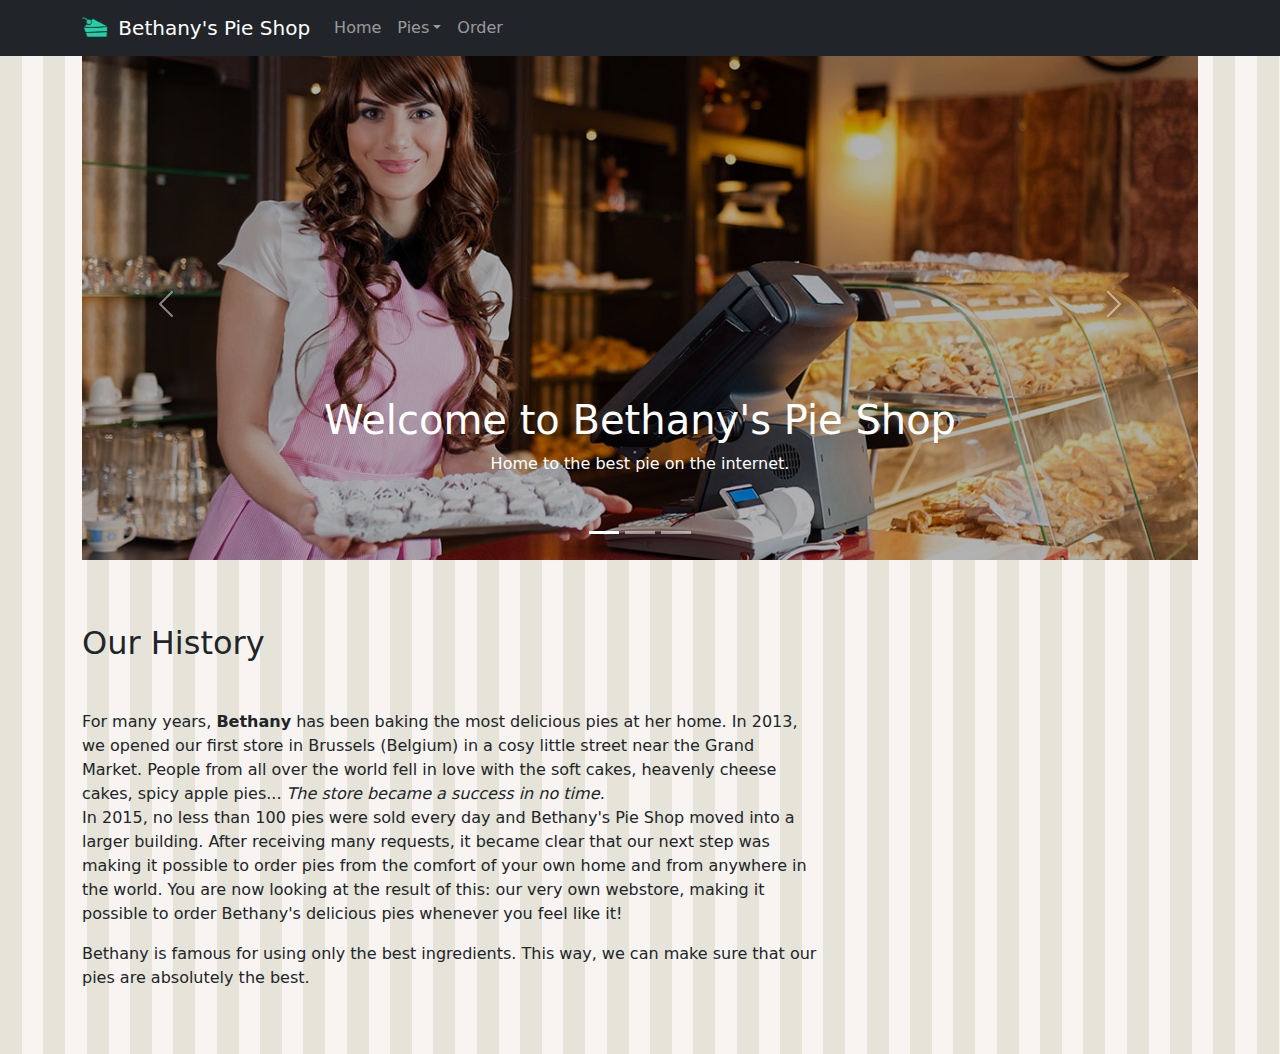
<file: index.html>
<!DOCTYPE html>

<html>

<head>
  <meta charset="utf-8">
  <meta name="viewport" content="width=device-width, initial-scale=1, shrink-to-fit=no">
  <link rel="stylesheet" href="css/bootstrap.css">
  <link rel="stylesheet" href="css/site.css">
</head>

<body>

  <header>
    <nav class="navbar navbar-expand-sm navbar-dark fixed-top bg-dark">
      <div class="container">
        <a class="navbar-brand" href="index.html">
          <img src="images/pie.png" width="30" height="30" class="d-inline-block align-top" alt="">
          Bethany's Pie Shop</a>
        <div class="collapse navbar-collapse" id="navbarCollapse">
          <ul class="nav navbar-nav mr-auto">
            <li class="nav-item active">
              <a class="nav-link" href="index.html">Home</a>
            </li>
            <!-- <li class="nav-item">
              <a class="nav-link" href="allpies.html">Pies</a>
            </li> -->
            <li class="nav-item dropdown">
                <a href="#" class="nav-link dropdown-toggle" id="navbarDropdown" role="button">Pies</a>
                <ul class="dropdown-menu" aria-labelledby="dropdownMenuLink">
                    <li><a href="allpies.html" class="dropdown-item">Fruit pies</a></li>
                    <li><a href="allpies.html" class="dropdown-item">Cheese pies</a></li>
                    <li><a href="seasonalpies.html" class="dropdown-item">Seasonal pies</a></li>
                    <a href="allpies.html" class="dropdown-item">All pies</a></li>
                </ul>
            </li>
            <li class="nav-item">
              <a class="nav-link" href="order.html">Order</a>
            </li>
          </ul>
        </div>
      </div>
    </nav>
  </header>

  <main class="container" role="main">
    <div id="welcome" class="carousel slide" data-bs-ride="carousel">
        <ol class="carousel-indicators">
          <li data-bs-target="#welcome" data-bs-slide-to="0" class="active"></li>
          <li data-bs-target="#welcome" data-bs-slide-to="1"></li>
          <li data-bs-target="#welcome" data-bs-slide-to="2"></li>
        </ol>
        <div class="carousel-inner">
          <div class="carousel-item active welcome-image1">
              <div class="container">
                  <div class="carousel-caption">
                      <h1>Welcome to Bethany's Pie Shop</h1>
                      <p>Home to the best pie on the internet.</p>
                  </div>
              </div>
          </div>
          <div class="carousel-item welcome-image2">
            <div class="container">
                <div class="carousel-caption text-start">
                    <h1>Discover our pie subscription</h1>
                    <p>Our delicious pies delivered to your door. Every week.</p>
                    <p><a href="piesubscription.html" class="btn btn-lg btn-info" role="button">Sign up today!</a></p>
                </div>
            </div>
          </div>
          <div class="carousel-item welcome-image3">
            <div class="container">
                <div class="carousel-caption text-end">
                    <h1>Browse the pies of summer.</h1>
                    <p>Every season has its pies. Enjoy our summer fruit pies now!</p>
                    <p><a href="fruitpies.html" class="btn btn-lg btn-info" role="button">Fruit pies</a></p>
                </div>
            </div>
          </div>
        </div>
        <a class="carousel-control-prev" href="#welcome" role="button"  data-bs-slide="prev">
          <span class="carousel-control-prev-icon" aria-hidden="true"></span>
          <span class="visually-hidden">Previous</span>
        </a>
        <a class="carousel-control-next" href="#welcome" role="button" data-bs-slide="next">
          <span class="carousel-control-next-icon" aria-hidden="true"></span>
          <span class="visually-hidden">Next</span>
        </a>
      </div>

    <div class="row">
      <div class="col-md-8">
        <h2 class="pb-4 mb-4 font-italic">
          Our History
        </h2>
        <p>
          For many years, <b>Bethany</b> has been baking the most delicious pies at her home. In 2013, we
          opened our first
          store in Brussels (Belgium) in a cosy little street near the Grand Market. People from all over the
          world fell
          in love
          with the soft cakes, heavenly cheese cakes, spicy apple pies... <i>The store became a success in no
            time.</i>
          <br>In 2015, no less than 100 pies were sold every day and Bethany's Pie Shop moved into a larger
          building.
          After receiving many requests, it became clear that our next step was making it possible to order
          pies from the
          comfort of your own home and from anywhere in the world. You are now looking at the result of this:
          our very own
          webstore, making it possible to order Bethany's delicious pies whenever you feel like it!
        </p>
        <p>
          Bethany is famous for using only the best ingredients. This way, we can make sure
          that our pies are absolutely the best.
        </p>
      </div>

    </div>

  </main>

  <script src="http://code.jquery.com/jquery-3.4.1.slim.min.js"></script>
  <script src="js/bootstrap.js"></script>
</body>

</html>
</file>
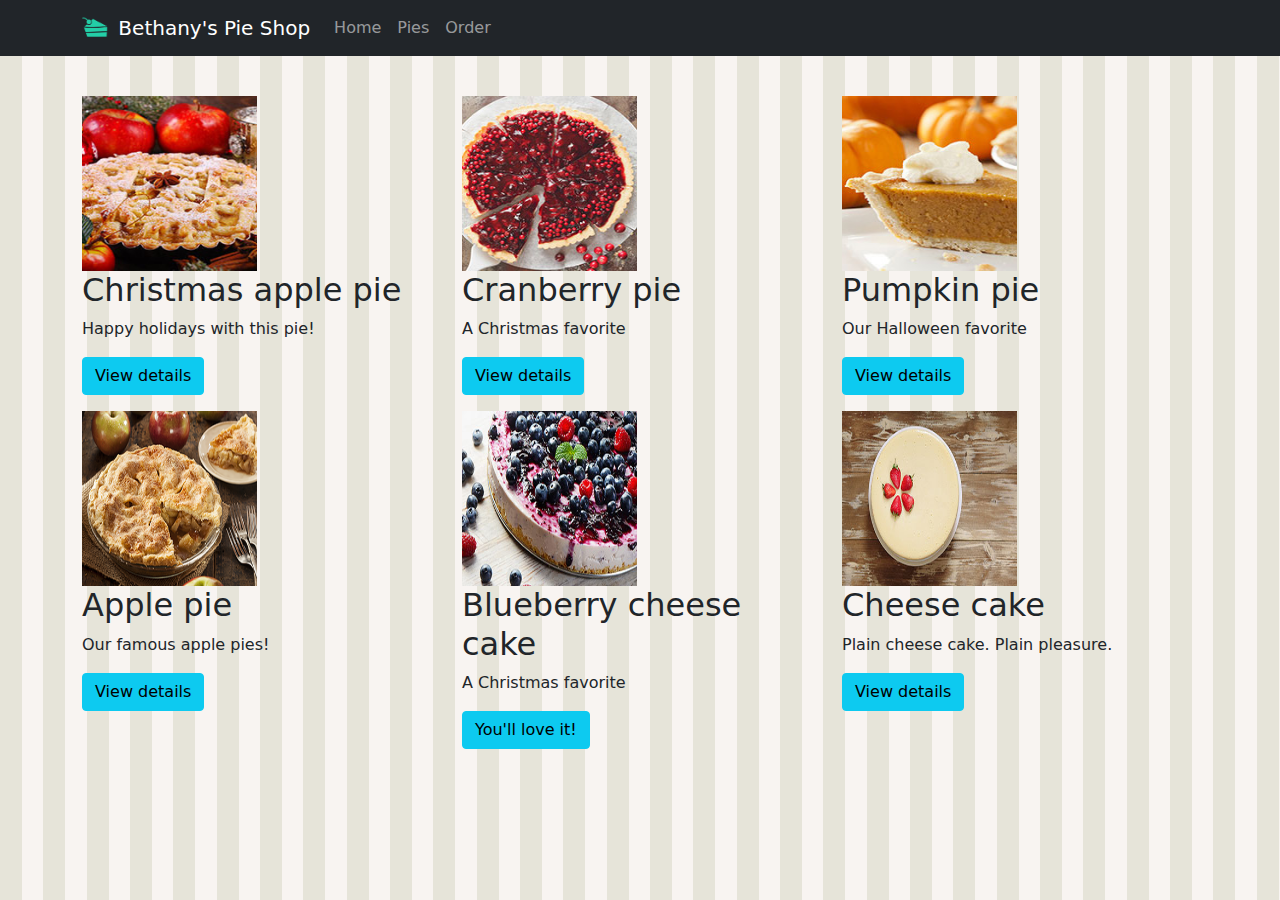
<file: allpies.html>
<!DOCTYPE html>

<html>

<head>
    <meta charset="utf-8">
    <meta name="viewport" content="width=device-width, initial-scale=1, shrink-to-fit=no">
    <link rel="stylesheet" href="css/bootstrap.css">
    <link rel="stylesheet" href="css/site.css">
</head>

<body>
    <header>
        <nav class="navbar navbar-expand-md navbar-dark fixed-top bg-dark">
            <div class="container">
                <a class="navbar-brand" href="index.html">
                    <img src="images/pie.png" width="30" height="30" class="d-inline-block align-top" alt="">
                        Bethany's Pie Shop</a>
                <button class="navbar-toggler" type="button" data-toggle="collapse" data-target="#navbarCollapse"
                    aria-controls="navbarCollapse" aria-expanded="false" aria-label="Toggle navigation">
                    <span class="navbar-toggler-icon"></span>
                </button>
                <div class="collapse navbar-collapse" id="navbarCollapse">
                    <ul class="navbar-nav mr-auto">
                        <li class="nav-item active">
                            <a class="nav-link" href="index.html">Home</a>
                        </li>
                        <li class="nav-item">
                            <a class="nav-link" href="allpies.html">Pies</a>
                        </li>
                        <li class="nav-item">
                            <a class="nav-link" href="order.html">Order</a>
                        </li>
                    </ul>
                </div>
            </div>
        </nav>
    </header>

    <main role="main">

        <div class="container mt-5">
            <div class="row">
                <div class="col-md-4">
                    <img width="175" height="175" src="images/products/christmasapplepiesmallsquare.jpg">
                    <h2>Christmas apple pie</h2>
                    <p>Happy holidays with this pie!</p>
                    <p><a class="btn btn-info" href="applepie.html" role="button">View details</a></p>
                </div>
                <div class="col-md-4">
                    <img width="175" height="175" src="images/products/cranberrypiesmallsquare.jpg">
                    <h2>Cranberry pie</h2>
                    <p>A Christmas favorite</p>
                    <p><a class="btn btn-info" href="applepie.html" role="button">View details</a></p>
                </div>
                <div class="col-md-4">
                    <img width="175" height="175" src="images/products/pumpkinpiesmallsquare.jpg">
                    <h2>Pumpkin pie</h2>
                    <p>Our Halloween favorite</p>
                    <p><a class="btn btn-info" href="applepie.html" role="button">View details</a></p>
                </div>
            </div>

            <div class="row">
                <div class="col-md-4">
                    <img width="175" height="175" src="images/products/applepiesmall.jpg">
                    <h2>Apple pie</h2>
                    <p>Our famous apple pies!</p>
                    <p><a class="btn btn-info" href="applepie.html" role="button">View details</a></p>
                </div>
                <div class="col-md-4">
                    <img width="175" height="175" src="images/products/blueberrycheesecakesmall.jpg">
                    <h2>Blueberry cheese cake</h2>
                    <p>A Christmas favorite</p>
                    <p><a class="btn btn-info" href="applepie.html" role="button">You'll love it!</a></p>
                </div>
                <div class="col-md-4">
                    <img width="175" height="175" src="images/products/cheesecakesmall.jpg">
                    <h2>Cheese cake</h2>
                    <p>Plain cheese cake. Plain pleasure.</p>
                    <p><a class="btn btn-info" href="applepie.html" role="button">View details</a></p>
                </div>
            </div>
        </div>
    </main>
</body>

</html>
</file>
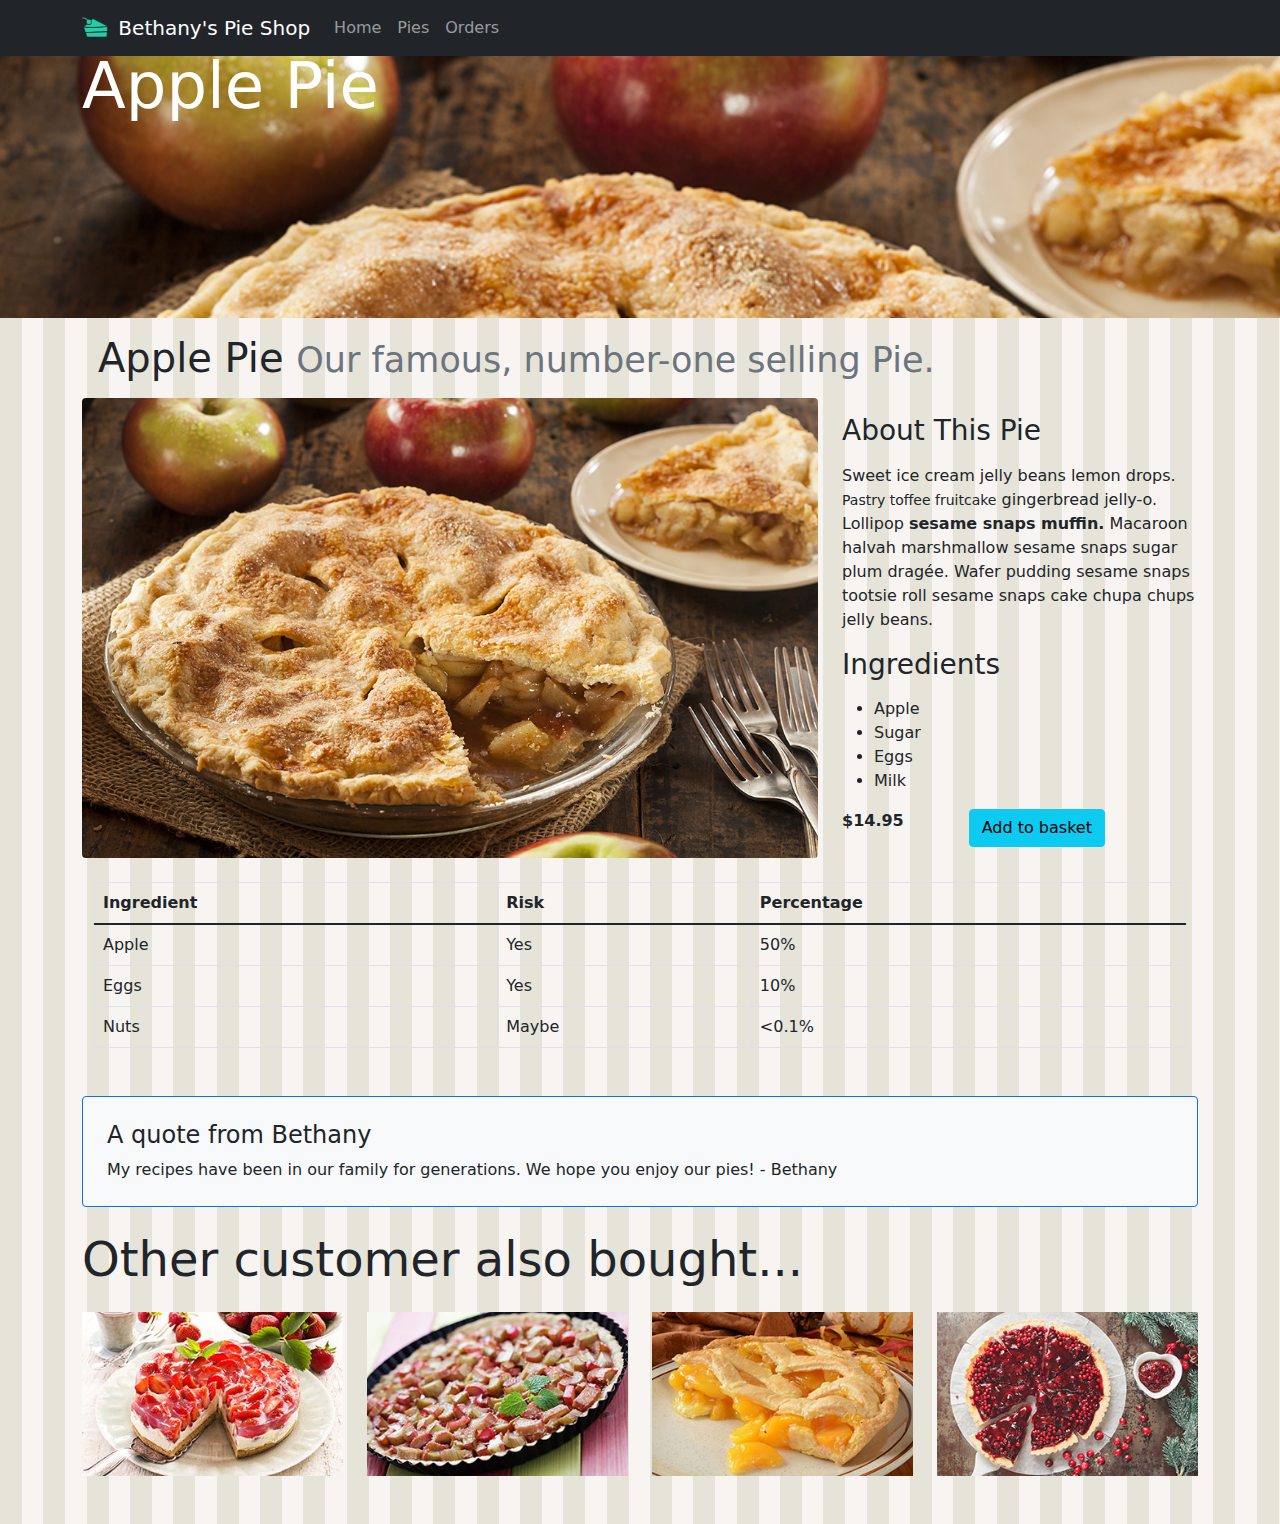
<file: applepie.html>
<!DOCTYPE html>

<html>

<head>
    <meta charset="utf-8">
    <meta name='viewport' content="width=device-width, initial-scale=1, shrink-to-fit=no">
    <link rel="stylesheet" href="css/site.css">
    <link rel="stylesheet" href="css/bootstrap.css">
    <title>Apple Pie</title>
</head>

<body>
    <header>
        <nav class="navbar navbar-expand-sm navbar-dark fixed-top bg-dark">
           <div class="container">
               <a href="index.html" class="navbar-brand">
                   <img src="images/pie.png" width="30" height="30" alt="" class="d-inline-block align-top">
                   Bethany's Pie Shop
               </a>
            <div class="collapse navbar-collapse" id="navbarCollapse">
                <ul class="nav navbar-nav mr-auto">
                    <li class="nav-item active"><a href="index.html" class="nav-link">Home</a></li>
                    <li class="nav-item"><a href="allpies.html" class="nav-link">Pies</a></li>
                    <li class="nav-item"><a href="order.html" class="nav-link">Orders</a></li>
                </ul>
            </div>
           </div>
        </nav>
    </header>
    <main role="main">
        <div class="jumbotron jumbotron-detail-apple-pie">
            <div class="container">
                <h1 class="display-3 text-white">Apple Pie</h1>
            </div>
        </div>
        <div class="container">
            <h1 class="m-3">Apple Pie
                <small class="text-muted">Our famous, number-one selling Pie.</small>
            </h1> 
            <!-- <div class="alert alert-success">
                <strong>Success! </strong>Apple cake was added to your shopping cart!
            </div> -->
            
            <div class="row">
                <div class="col-md-8">
                    <img src="images/products/applepie.jpg" class="rounded img-fluid" alt="Image of apple pie">
                </div>

                <div class="col-md-4">
                    <h3 class="my-3 text-capitalize">About this pie</h3>
                    <p class="text-justify">Sweet ice cream jelly beans lemon drops. <small>Pastry toffee fruitcake</small> gingerbread jelly-o.
                        Lollipop <strong>sesame snaps muffin.</strong> Macaroon halvah marshmallow sesame snaps sugar plum dragée.
                        Wafer pudding sesame snaps tootsie roll sesame snaps cake chupa chups jelly beans.</p>
                    <h3 class="my-3">Ingredients</h3>
                    <ul>
                        <li>Apple</li>
                        <li>Sugar</li>
                        <li>Eggs</li>
                        <li>Milk</li>
                    </ul>
                    <div class="row">
                        <div class="col-md-4">
                            <strong>$14.95</strong>
                        </div>
                        <div class="col-md-8">
                            <a type="button" href="shoppingbasket.html" class="btn btn-info float-right">
                                Add to basket
                            </a>
                        </div>
                    </div>
                </div>
            </div>
            <div class="row">
                <div class="table-responsive p-4">
                    <table class="table table-stripped table-hover table-bordered">
                        <thead>
                            <tr>
                                <th>Ingredient</th>
                                <th>Risk</th>
                                <th>Percentage</th>
                            </tr>
                        </thead>
                        <tbody>
                            <tr>
                                <td>Apple</td>
                                <td>Yes</td>
                                <td>50%</td>
                            </tr>
                            <tr>
                                <td>Eggs</td>
                                <td>Yes</td>
                                <td>10%</td>
                            </tr>
                            <tr>
                                <td>Nuts</td>
                                <td>Maybe</td>
                                <td>&lt;0.1%</td>
                            </tr>
                        </tbody>
                    </table>
                </div>
            </div>
            <div class="p-4 mb-3 mt-2 bg-light rounded border border-primary">
                <h4>A quote from Bethany</h4>
                <p class="mb-0 font-italic">My recipes have been in our family for generations. We hope you enjoy our pies! - Bethany</p>
            </div>
            <h3 class="display-5 my-4">Other customer also bought...</h3>
            <div class="row">
                <div class="col-md-3 col-sm-6">
                    <a href="applepie.html">
                        <img src="images/products/strawberrycheesecakesmall.jpg" alt="" class="img-fluid">
                    </a>
                </div>
                <div class="col-md-3 col-sm-6">
                    <a href="applepie.html">
                        <img src="images/products/rhubarbpiesmall.jpg" alt="" class="img-fluid">
                    </a>
                </div>
                <div class="col-md-3 col-sm-6">
                    <a href="applepie.html">
                        <img src="images/products/peachpiesmall.jpg" alt="" class="img-fluid">
                    </a>
                </div>
                <div class="col-md-3 col-sm-6">
                    <a href="applepie.html">
                        <img src="images/products/cranberrypiesmall.jpg" alt="" class="img-fluid">
                    </a>
                </div>
            </div>
        </div>
    </main>
</body>

</html>
</file>
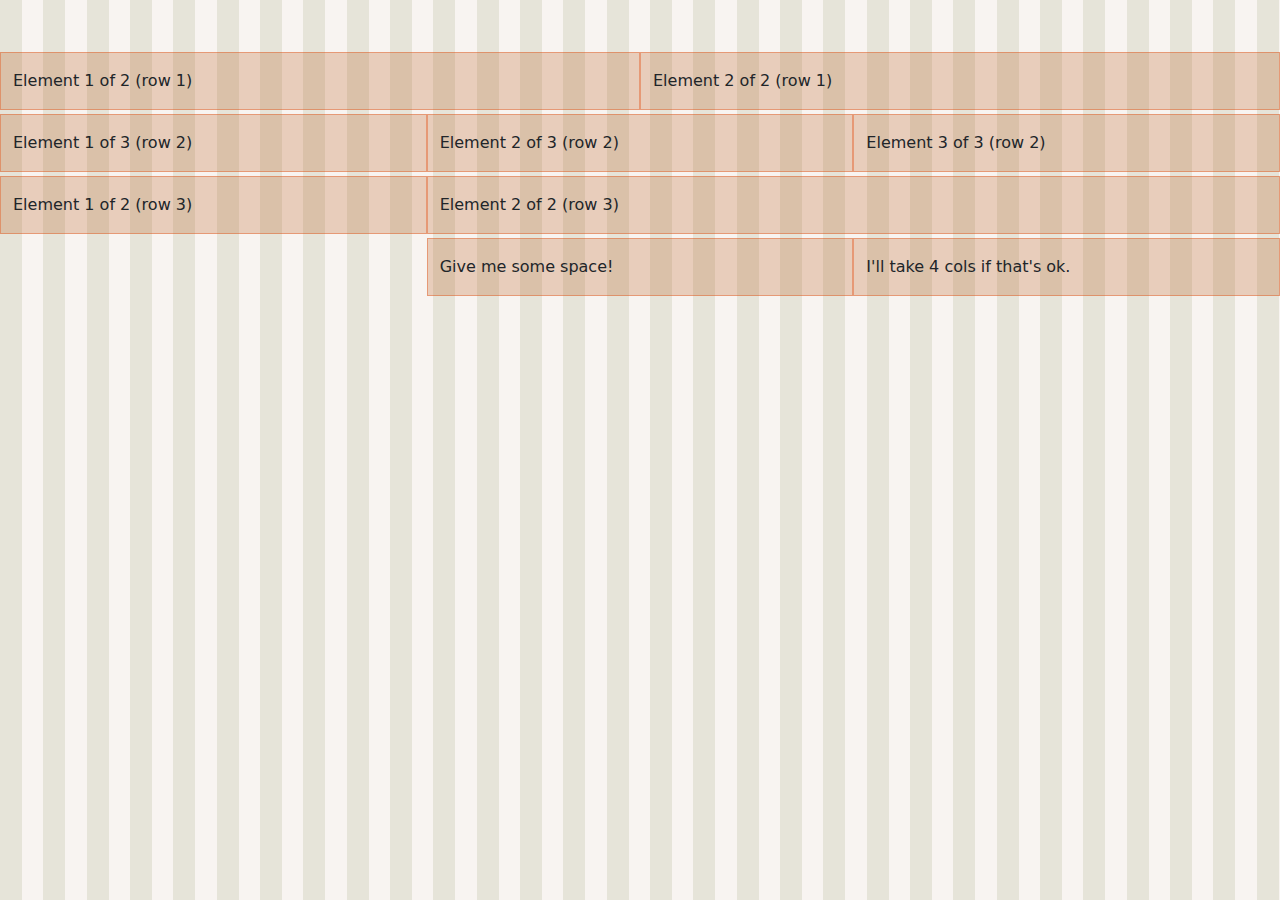
<file: grid-layout.html>
<!DOCTYPE html>
<html lang="en">
<head>
    <meta charset="UTF-8">
    <meta http-equiv="X-UA-Compatible" content="IE=edge">
    <meta name="viewport" content="width=device-width, initial-scale=1.0">
    <link rel="stylesheet" href="css/site.css">
    <link rel="stylesheet" href="css/bootstrap.css">
    <title>Grid demo</title>
    <style>
        .row>[class^=col] {
            padding-top: 1em;
            padding-bottom: 1em;
            background-color: rgba(182, 89, 27, 0.25);
            border: 1px solid rgba(228, 75, 15, 0.4)
        }

        .row {
            margin-top: 0.25em;
        }
    </style>
</head>
<body>
    <div class="container-fluid">
        <div class="row">
            <div class="col">
                Element 1 of 2 (row 1)
            </div>
            <div class="col">
                Element 2 of 2 (row 1)
            </div>
        </div>
        <div class="row">
            <div class="col">
                Element 1 of 3 (row 2)
            </div>
            <div class="col">
                Element 2 of 3 (row 2)
            </div>
            <div class="col">
                Element 3 of 3 (row 2)
            </div>
        </div>
        <div class="row">
            <div class="col-4">
                Element 1 of 2 (row 3)
            </div>
            <div class="col-8">
                Element 2 of 2 (row 3)
            </div>
        </div>
        <div class="row">
            <div class="col-md-4 offset-lg-4">
                Give me some space!
            </div>
            <div class="col-md-4 col-xs-4">
                I'll take 4 cols if that's ok.
            </div>
        </div>
    </div>
</body>
</html>
</file>
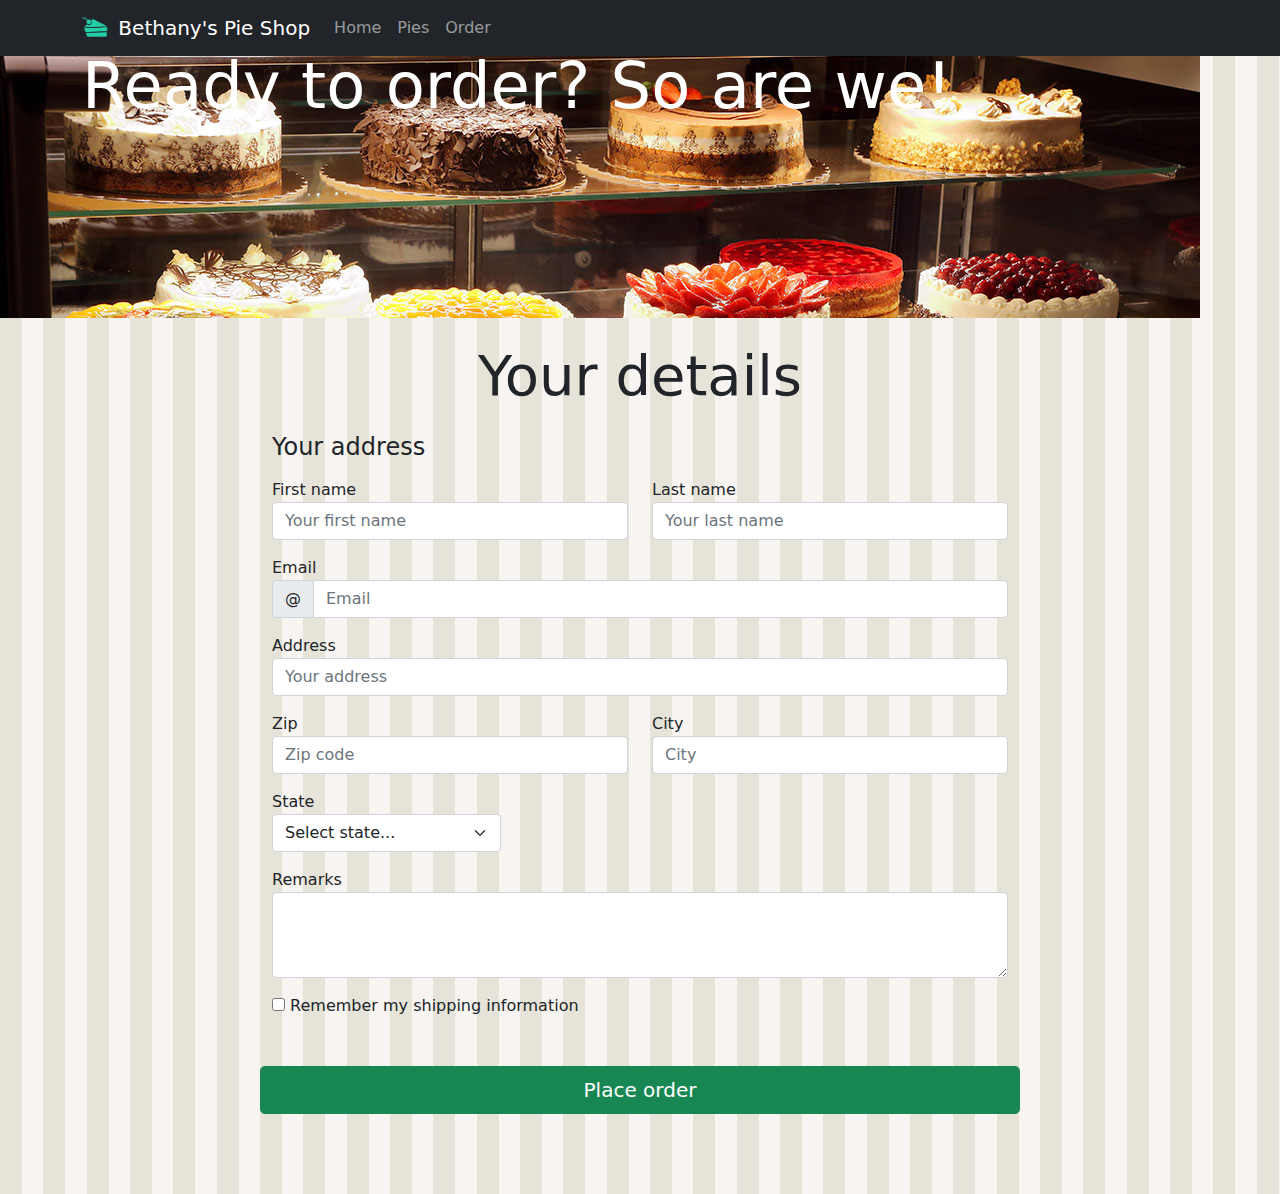
<file: order.html>
<!DOCTYPE html>

<html>

<head>
    <meta charset="utf-8">
    <meta name="viewport" content="width=device-width, initial-scale=1, shrink-to-fit=no">
    <link rel="stylesheet" href="css/bootstrap.css">
    <link rel="stylesheet" href="css/site.css">
</head>

<body>
    <header>
        <nav class="navbar navbar-expand-md navbar-dark fixed-top bg-dark">
            <div class="container">
                <a class="navbar-brand" href="index.html">
                    <img src="images/pie.png" width="30" height="30" class="d-inline-block align-top" alt="">
                        Bethany's Pie Shop</a>
                
                <div class="collapse navbar-collapse" id="navbarCollapse">
                    <ul class="navbar-nav mr-auto">
                        <li class="nav-item active">
                            <a class="nav-link" href="index.html">Home</a>
                        </li>
                        <li class="nav-item">
                            <a class="nav-link" href="allpies.html">Pies</a>
                        </li>
                        <li class="nav-item">
                            <a class="nav-link" href="order.html">Order</a>
                        </li>
                    </ul>
                </div>
            </div>
        </nav>
    </header>

    <main role="main">
        <div class="jumbotron jumbotron-other container-fluid">
            <div class="container">
                <h1 class="display-3 text-white">Ready to order? So are we!</h1>
            </div>
        </div>

        <div class="container">

            <div class="p-2 pt-md-4 pb-md-3 mx-auto text-center">
                <h1 class="display-4">Your details</h1>
            </div>

            <div class="row">
                <div class="col-md-8 offset-2">
                    <h4 class="mb-3">Your address</h4>
                    <form action="order.html" method="get">
                        <div class="row">
                            <div class="col-md-6 mb-3 form-group">
                                <label for="firstName">First name</label>
                                <input type="text" class="form-control" id="firstName" placeholder="Your first name">
                            </div>
                            <div class="col-md-6 mb-3 form-group">
                                <label for="lastName">Last name</label>
                                <input type="text" class="form-control" id="lastName" placeholder="Your last name">
                            </div>
                        </div>
                        <div class="mb-3 form-group">
                            <label for="email">Email</label>
                            <div class="input-group">
                                <div class="input-group-prepend">
                                    <span class="input-group-text">@</span>
                                </div>
                                <input type="text" class="form-control" id="email" placeholder="Email">
                            </div>
                        </div>
                        <div class="mb-3 form-group">
                            <label for="address">Address</label>
                            <input type="text" class="form-control" id="address" placeholder="Your address">
                        </div>
                        <div class="mb-3">
                            <div class="row">
                                <div class="col-md-6 mb-3 form-group">
                                    <label for="zip">Zip</label>
                                    <input type="text" class="form-control" id="zip" placeholder="Zip code">
                                </div>
                                <div class="col-md-6 mb-3 form-group">
                                    <label for="city">City</label>
                                    <input type="text" class="form-control" id="city" placeholder="City">
                                </div>
                            </div>
                            <div class="row">
                                <div class="col-md-4 mb-3 form-group">
                                    <label for="state">State</label>
                                    <select class="form-select" aria-label="Default select example" id="state">
                                        <option value="">Select state...</option>
                                        <option value="Alabama">Alabama</option>
                                        <option value="Alaska">Alaska</option>
                                        <option value="Arizona">Arizona</option>
                                        <option value="Arkansas">Arkansas</option>
                                        <option value="California">California</option>
                                        <option value="Colorado">Colorado</option>
                                        <option value="Connecticut">Connecticut</option>
                                        <option value="Delaware">Delaware</option>
                                        <option value="Florida">Florida</option>
                                        <option value="Georgia">Georgia</option>
                                        <option value="Hawaii">Hawaii</option>
                                        <option value="Idaho">Idaho</option>
                                        <option value="Illinois">Illinois</option>
                                        <option value="Indiana">Indiana</option>
                                        <option value="Iowa">Iowa</option>
                                        <option value="Kansas">Kansas</option>
                                        <option value="Kentucky">Kentucky</option>
                                        <option value="Louisiana">Louisiana</option>
                                        <option value="Maine">Maine</option>
                                        <option value="Maryland">Maryland</option>
                                        <option value="Massachusetts">Massachusetts</option>
                                        <option value="Michigan">Michigan</option>
                                        <option value="Minnesota">Minnesota</option>
                                        <option value="Mississippi">Mississippi</option>
                                        <option value="Missouri">Missouri</option>
                                        <option value="Montana">Montana</option>
                                        <option value="Nebraska">Nebraska</option>
                                        <option value="Nevada">Nevada</option>
                                        <option value="New Hampshire">New Hampshire</option>
                                        <option value="New Jersey">New Jersey</option>
                                        <option value="New Mexico">New Mexico</option>
                                        <option value="New York">New York</option>
                                        <option value="North Carolina">North Carolina</option>
                                        <option value="North Dakota">North Dakota</option>
                                        <option value="Ohio">Ohio</option>
                                        <option value="Oklahoma">Oklahoma</option>
                                        <option value="Oregon">Oregon</option>
                                        <option value="Pennsylvania">Pennsylvania</option>
                                        <option value="Rhode Island">Rhode Island</option>
                                        <option value="South Carolina">South Carolina</option>
                                        <option value="South Dakota">South Dakota</option>
                                        <option value="Tennessee">Tennessee</option>
                                        <option value="Texas">Texas</option>
                                        <option value="Utah">Utah</option>
                                        <option value="Vermont">Vermont</option>
                                        <option value="Virginia">Virginia</option>
                                        <option value="Washington">Washington</option>
                                        <option value="West Virginia">West Virginia</option>
                                        <option value="Wisconsin">Wisconsin</option>
                                        <option value="Wyoming">Wyoming</option>
                                    </select>
                                </div>
                                <div class="mb-3">
                                    <div class="form-group">
                                        <label for="remarks">Remarks</label>
                                        <textarea id="remarks" class="form-control" rows="3"></textarea>
                                    </div>
                                </div>
                                <div class="mb-5">
                                    <div class="custom-control custom-checkbox">
                                        <input type="checkbox" class="custom-control-input" id="saveShipping">
                                        <label for="saveShipping" class="custom-control-label">Remember my shipping information</label>
                                    </div>
                                </div>
                                <button class="btn btn-success btn-lg btn-block mb-3">Place order</button>
                            </div>
                        </div>
                    </form>
                </div>
            </div>
        </div>
    </main>
</body>

</html>
</file>
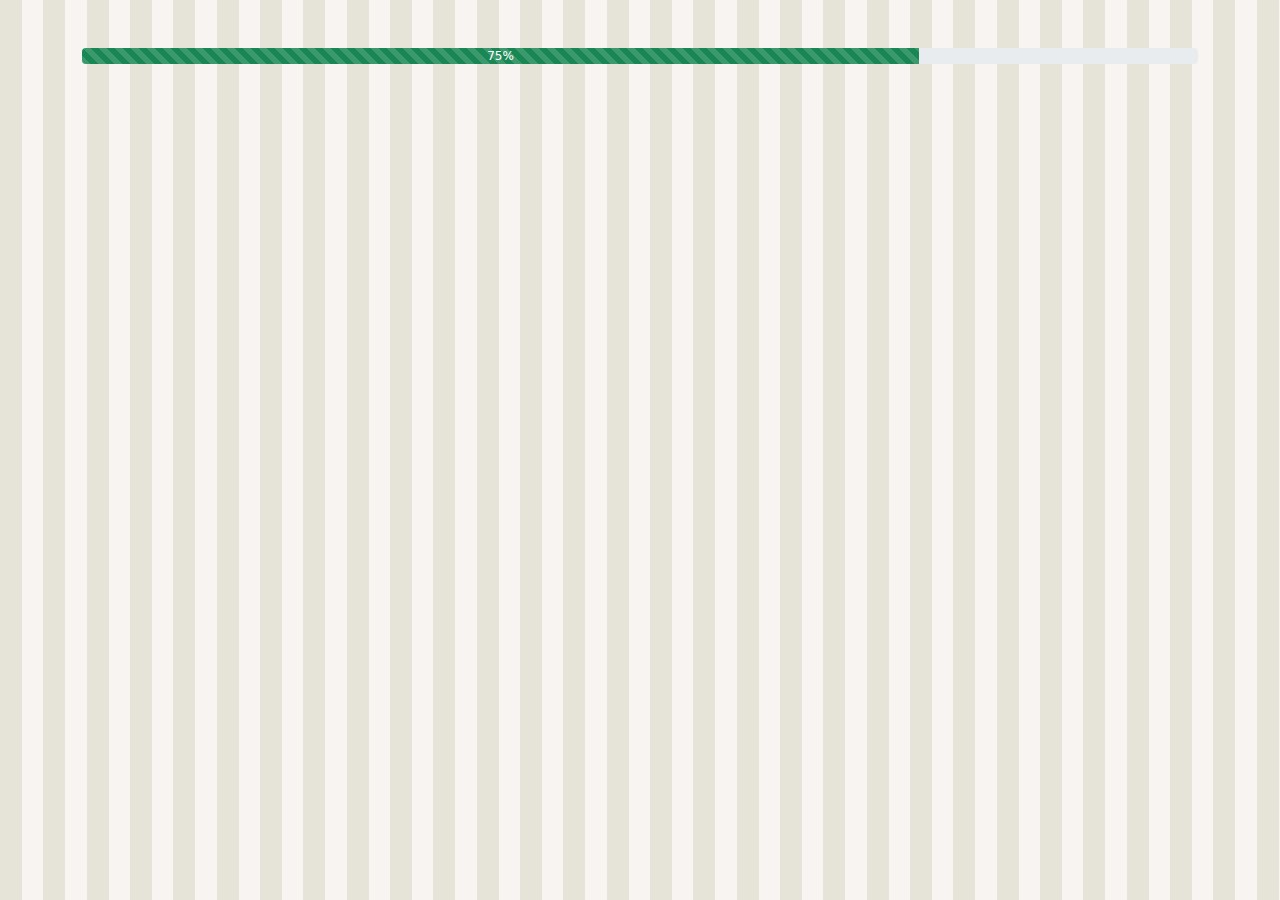
<file: progressbar.html>
<!DOCTYPE html>
<html lang="en">
<head>
    <meta charset="UTF-8">
    <meta http-equiv="X-UA-Compatible" content="IE=edge">
    <meta name="viewport" content="width=device-width, initial-scale=1.0">
    <link rel="stylesheet" href="css/site.css">
    <link rel="stylesheet" href="css/bootstrap.css">
    <title>Progressbar-demo</title>
</head>
<body>
    <div class="container">
        <div class="progress">
            <div class="progress-bar w-75 bg-success progress-bar-striped progress-bar-animated" role="progressbar" aria-valuemin="0" aria-valuemax="100">75%</div>
        </div>
    </div>
</body>
</html>
</file>
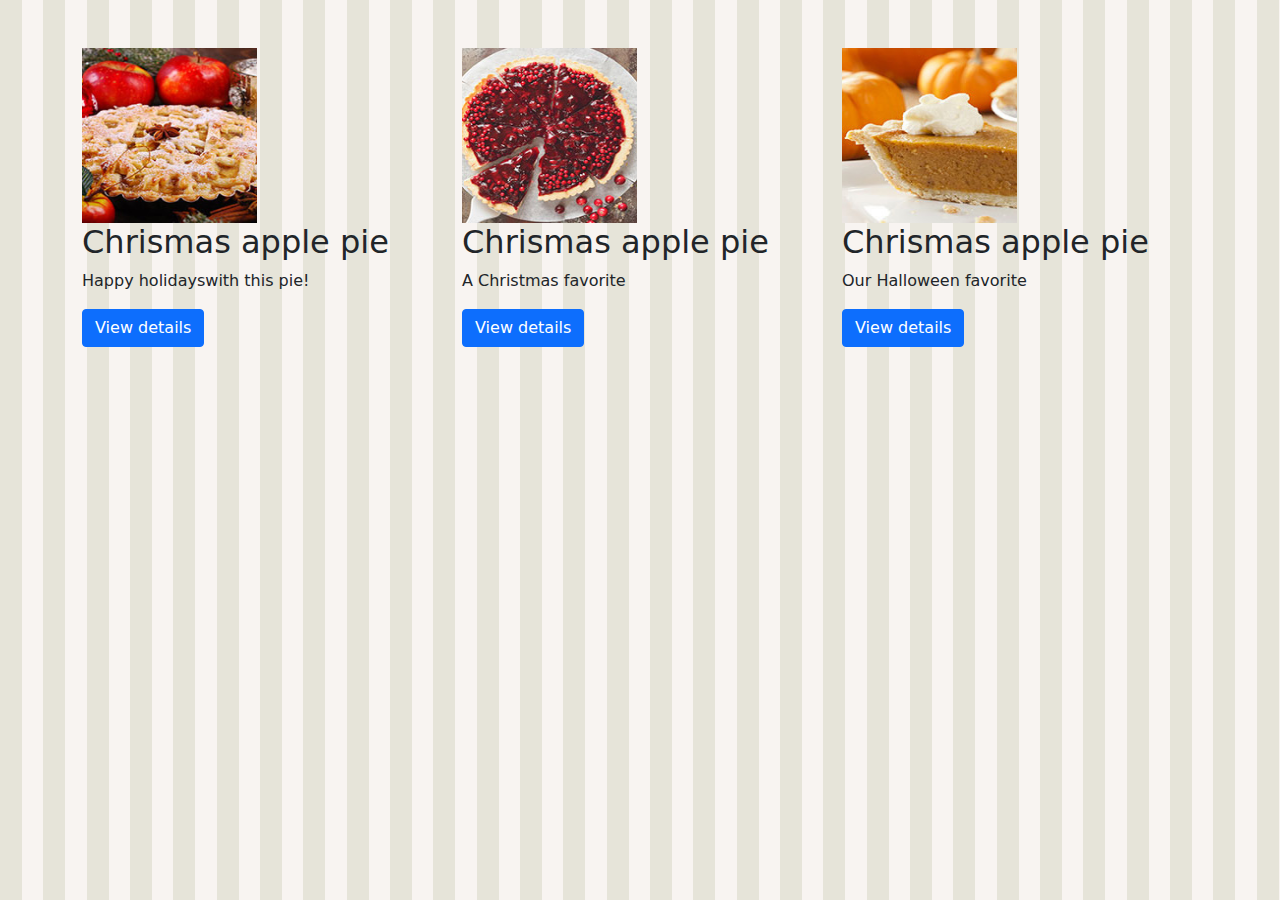
<file: seasonalpies.html>
<!DOCTYPE html>
<html lang="en">
<head>
    <meta charset="UTF-8">
    <meta http-equiv="X-UA-Compatible" content="IE=edge">
    <meta name="viewport" content="width=device-width, initial-scale=1.0">
    <link rel="stylesheet" href="css/site.css">
    <link rel="stylesheet" href="css/bootstrap.css">
    <title>Seasonal Pie</title>
</head>
<body>
    <main role="main">
        <div class="container">
            <div class="row">
                <div class="col-md-4">
                    <img width="175" height="175" src="images/products/christmasapplepiesmallsquare.jpg" alt="">
                    <h2>Chrismas apple pie</h2>
                    <p>Happy holidayswith this pie!</p>
                    <p><a class="btn btn-primary" href="applepie.html" role="button">View details</a></p>
                </div>
                <div class="col-md-4">
                    <img width="175" height="175" src="images/products/cranberrypiesmallsquare.jpg" alt="">
                    <h2>Chrismas apple pie</h2>
                    <p>A Christmas favorite</p>
                    <p><a class="btn btn-primary" href="applepie.html" role="button">View details</a></p>
                </div>
                <div class="col-md-4">
                    <img width="175" height="175" src="images/products/pumpkinpiesmallsquare.jpg" alt="">
                    <h2>Chrismas apple pie</h2>
                    <p>Our Halloween favorite</p>
                    <p><a class="btn btn-primary" href="applepie.html" role="button">View details</a></p>
                </div>
            </div>
        </div>
    </main>
</body>
</html>
</file>
<file: css/site.css>
body {
    padding-top: 3rem;
    padding-bottom: 3rem;
    background-image: url('../images/pattern.png');
    background-repeat: repeat;
}

.jumbotron-detail-apple-pie {
    background: url('../images/products/applepie.jpg') no-repeat fixed;
}

.jumbotron {
    height: 30vh;
    background-size: cover;
}

.jumbotron-other {
    background: url('../images/carousel3.jpg') no-repeat fixed;
}

.carousel {
    margin-bottom: 4rem;
}

.carousel-caption {
    bottom: 3rem;
    z-index: 10;
}

.carousel-item {
    height: 32rem;
    max-width: 100vw;
    background-size: cover;
    background-position: center center;
    background-repeat: no-repeat;
}

.welcome-image1 {
    box-shadow: inset 0 0 0 100vw rgba(0, 0, 0, 0.3);
    background-image: url('../images/carousel1.jpg');
}
.welcome-image2 {
    box-shadow: inset 0 0 0 100vw rgba(0, 0, 0, 0.3);
    background-image: url('../images/carousel2.jpg');
}
.welcome-image3 {
    box-shadow: inset 0 0 0 100vw rgba(0, 0, 0, 0.3);
    background-image: url('../images/carousel3.jpg');
}
</file>
